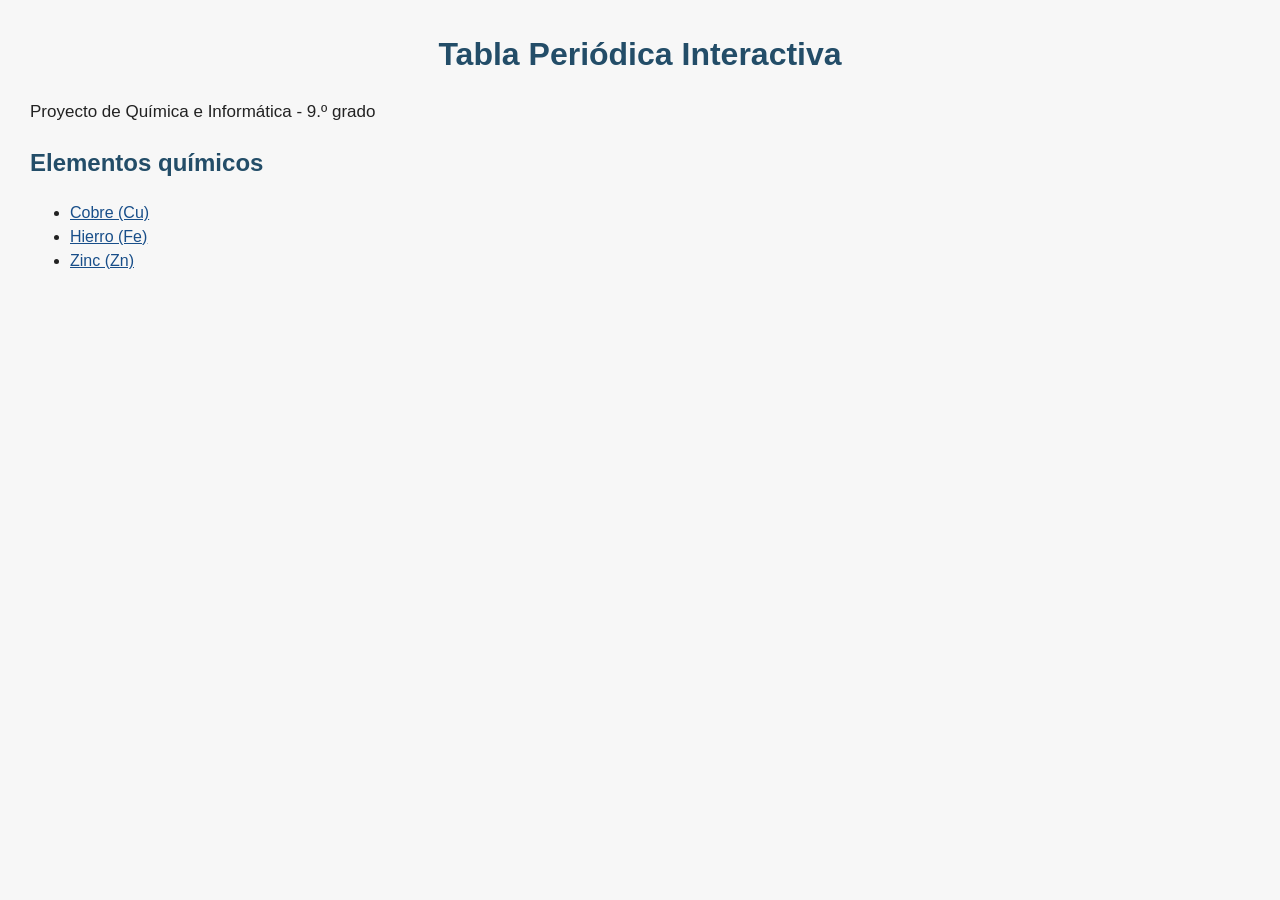
<file: index.html>
<!DOCTYPE html>
<html lang="es">
<head>
    <meta charset="UTF-8">
    <meta name="viewport" content="width=device-width, initial-scale=1.0">
    <title>Tabla Periódica Interactiva</title>
    <link rel="stylesheet" href="estilos.css">
</head>
<body>
    <h1>Tabla Periódica Interactiva</h1>
    <p>Proyecto de Química e Informática - 9.º grado</p>
    <h2>Elementos químicos</h2>
    <ul>
        <li><a href="cobre.html">Cobre (Cu)</a></li>
        <li><a href="hierro.html">Hierro (Fe)</a></li>
        <li><a href="zinc.html">Zinc (Zn)</a></li>
    </ul>
</body>
</html>
</file>
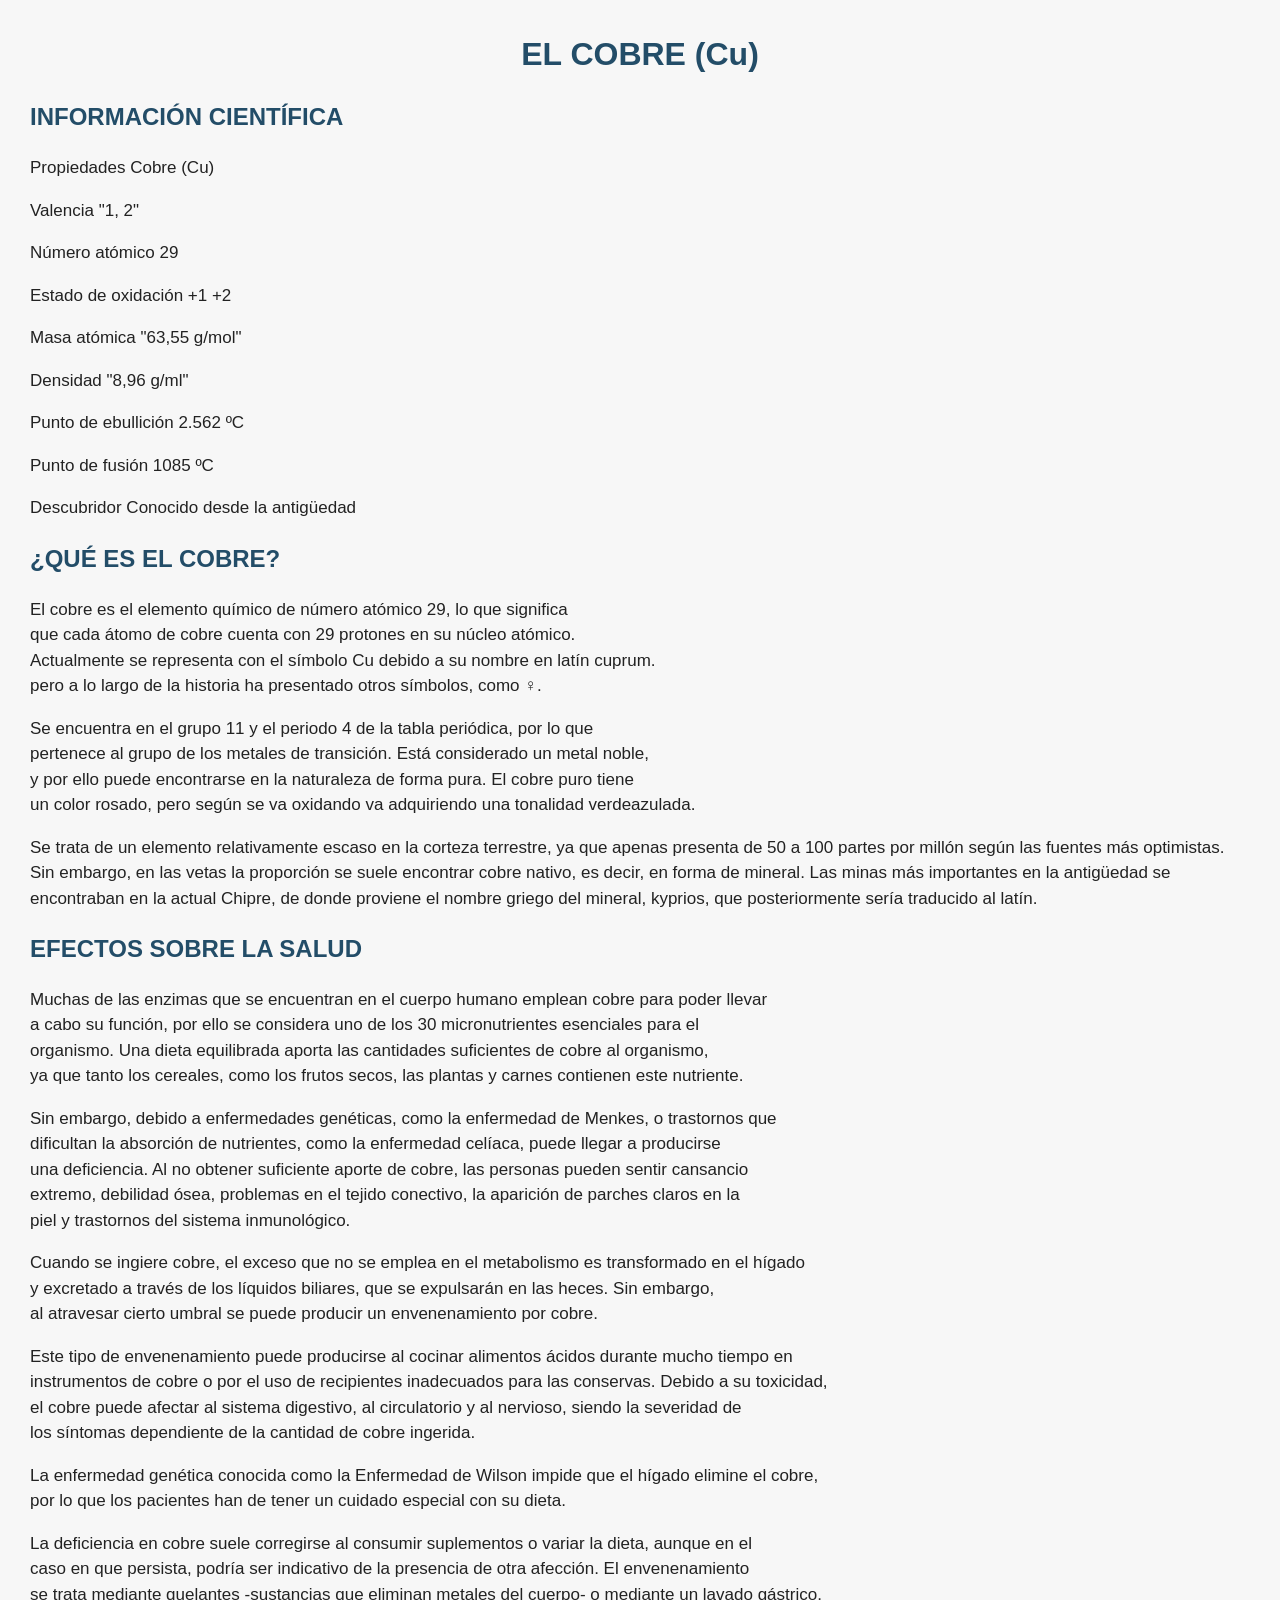
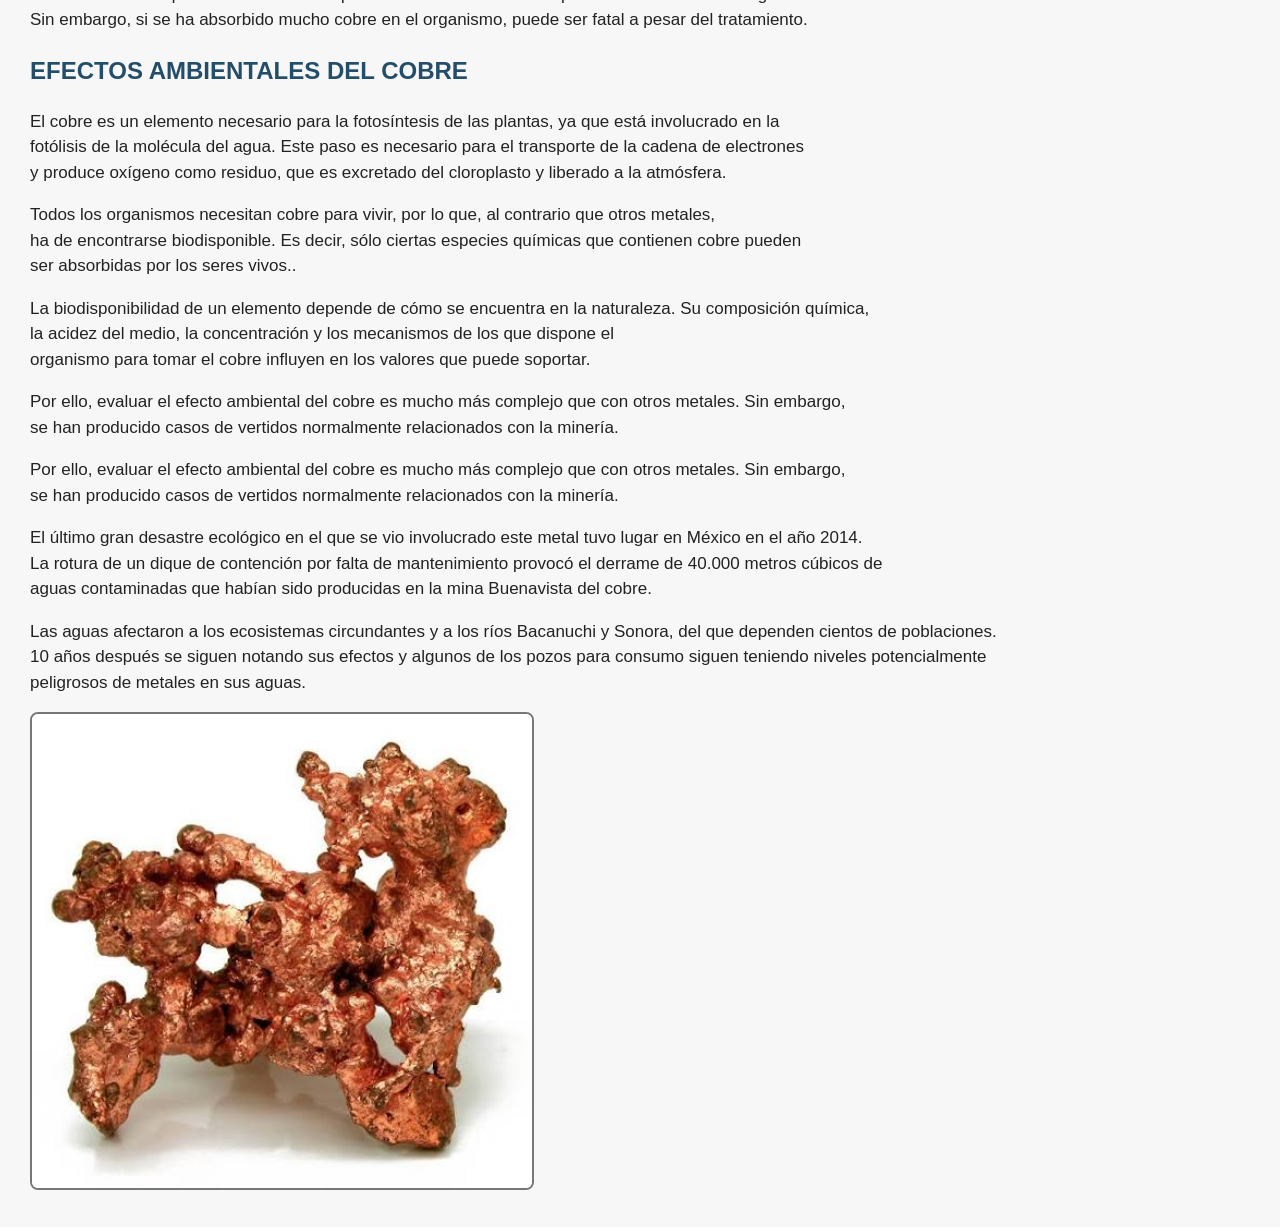
<file: cobre.html>
<!DOCTYPE html>
<html lang="es">
<head>
    <meta charset="UTF-8">
    <meta name="viewport" content="width=device-width, initial-scale=1.0">
    <title>Cobre-tabla periodica</title>
    <link rel="stylesheet" href="estilos.css">
</head>

<body>

    <h1>EL COBRE (Cu)</h1>

    <h2>INFORMACIÓN CIENTÍFICA</h2>

   <p>Propiedades Cobre (Cu)</p>
   <p> Valencia	"1, 2"</p>
   <p>Número atómico 29</p> 
   <p>Estado de oxidación	+1 +2</p>
   <p>Masa atómica	"63,55 g/mol"</p>
   <p>Densidad	"8,96 g/ml"</p>
   <p>Punto de ebullición	2.562 ºC</p>
   <p>Punto de fusión	1085 ºC</p>
   <p>Descubridor Conocido desde la antigüedad</p>
    

    <h2>¿QUÉ ES EL COBRE?</h2>

    <p>El cobre es el elemento químico de número atómico 29, lo que significa<br>
     que cada átomo de cobre cuenta con 29 protones en su núcleo atómico.<br> 
     Actualmente se representa con el símbolo Cu debido a su nombre en latín cuprum.<br>
     pero a lo largo de la historia ha presentado otros símbolos, como ♀.</p>

   <p>Se encuentra en el grupo 11 y el periodo 4 de la tabla periódica, por lo que<br> 
     pertenece al grupo de los metales de transición. Está considerado un metal noble,<br> 
     y por ello puede encontrarse en la naturaleza de forma pura. El cobre puro tiene<br>
     un color rosado, pero según se va oxidando va adquiriendo una tonalidad verdeazulada.</p>

    <p>Se trata de un elemento relativamente escaso en la corteza terrestre, ya que apenas 
     presenta de 50 a 100 partes por millón según las fuentes más optimistas. Sin embargo, 
     en las vetas la proporción se suele encontrar cobre nativo, es decir, en forma de mineral. 
     Las minas más importantes en la antigüedad se encontraban en la actual Chipre, de donde 
     proviene el nombre griego del mineral, kyprios, que posteriormente sería traducido al latín.</p>

    <h2>EFECTOS SOBRE LA SALUD</h2>

    <p>Muchas de las enzimas que se encuentran en el cuerpo humano emplean cobre para poder llevar<br> 
     a cabo su función, por ello se considera uno de los 30 micronutrientes esenciales para el <br>
     organismo. Una dieta equilibrada aporta las cantidades suficientes de cobre al organismo, <br>
     ya que tanto los cereales, como los frutos secos, las plantas y carnes contienen este nutriente.</p>

    <p>Sin embargo, debido a enfermedades genéticas, como la enfermedad de Menkes, o trastornos que <br>
     dificultan la absorción de nutrientes, como la enfermedad celíaca, puede llegar a producirse <br>
     una deficiencia. Al no obtener suficiente aporte de cobre, las personas pueden sentir cansancio <br>
     extremo, debilidad ósea, problemas en el tejido conectivo, la aparición de parches claros en la <br>
     piel y trastornos del sistema inmunológico.</p>

    <p>Cuando se ingiere cobre, el exceso que no se emplea en el metabolismo es transformado en el hígado<br>
     y excretado a través de los líquidos biliares, que se expulsarán en las heces. Sin embargo,<br> 
     al atravesar cierto umbral se puede producir un envenenamiento por cobre.</p>

    <p>Este tipo de envenenamiento puede producirse al cocinar alimentos ácidos durante mucho tiempo en <br> 
     instrumentos de cobre o por el uso de recipientes inadecuados para las conservas. Debido a su toxicidad,<br> 
     el cobre puede afectar al sistema digestivo, al circulatorio y al nervioso, siendo la severidad de <br>
     los síntomas dependiente de la cantidad de cobre ingerida. </p>

    <p>La enfermedad genética conocida como la Enfermedad de Wilson impide que el hígado elimine el cobre,<br> 
     por lo que los pacientes han de tener un cuidado especial con su dieta.</p>

    <p>La deficiencia en cobre suele corregirse al consumir suplementos o variar la dieta, aunque en el<br> 
     caso en que persista, podría ser indicativo de la presencia de otra afección. El envenenamiento <br>
     se trata mediante quelantes -sustancias que eliminan metales del cuerpo- o mediante un lavado gástrico.<br> 
     Sin embargo, si se ha absorbido mucho cobre en el organismo, puede ser fatal a pesar del tratamiento.</p>

    <h2>EFECTOS AMBIENTALES DEL COBRE</h2>

    <p>El cobre es un elemento necesario para la fotosíntesis de las plantas, ya que está involucrado en la <br>
     fotólisis de la molécula del agua. Este paso es necesario para el transporte de la cadena de electrones<br> 
     y produce oxígeno como residuo, que es excretado del cloroplasto y liberado a la atmósfera.</p>

    <p>Todos los organismos necesitan cobre para vivir, por lo que, al contrario que otros metales,<br> 
     ha de encontrarse biodisponible. Es decir, sólo ciertas especies químicas que contienen cobre pueden<br> 
     ser absorbidas por los seres vivos..</p>

    <p>La biodisponibilidad de un elemento depende de cómo se encuentra en la naturaleza. Su composición química,<br> 
     la acidez del medio, la concentración y los mecanismos de los que dispone el <br> 
     organismo para tomar el cobre influyen en los valores que puede soportar.</p>

    <p>Por ello, evaluar el efecto ambiental del cobre es mucho más complejo que con otros metales. Sin embargo,<br> 
     se han producido casos de vertidos normalmente relacionados con la minería.</p>

    <p>Por ello, evaluar el efecto ambiental del cobre es mucho más complejo que con otros metales. Sin embargo,<br> 
     se han producido casos de vertidos normalmente relacionados con la minería.</p>

    <p>El último gran desastre ecológico en el que se vio involucrado este metal tuvo lugar en México en el año 2014.<br> 
     La rotura de un dique de contención por falta de mantenimiento provocó el derrame de 40.000 metros cúbicos de <br>
     aguas contaminadas que habían sido producidas en la mina Buenavista del cobre.</p>

    <p>Las aguas afectaron a los ecosistemas circundantes y a los ríos Bacanuchi y Sonora, del que dependen cientos de poblaciones.<br> 
     10 años después se siguen notando sus efectos y algunos de los pozos para consumo siguen teniendo niveles potencialmente<br> 
     peligrosos de metales en sus aguas.</p>

    <img src="COBRE IMAGEN.jpg" alt="IMAGEN DEL COBRE" width="500">

</body>
</html>
</file>
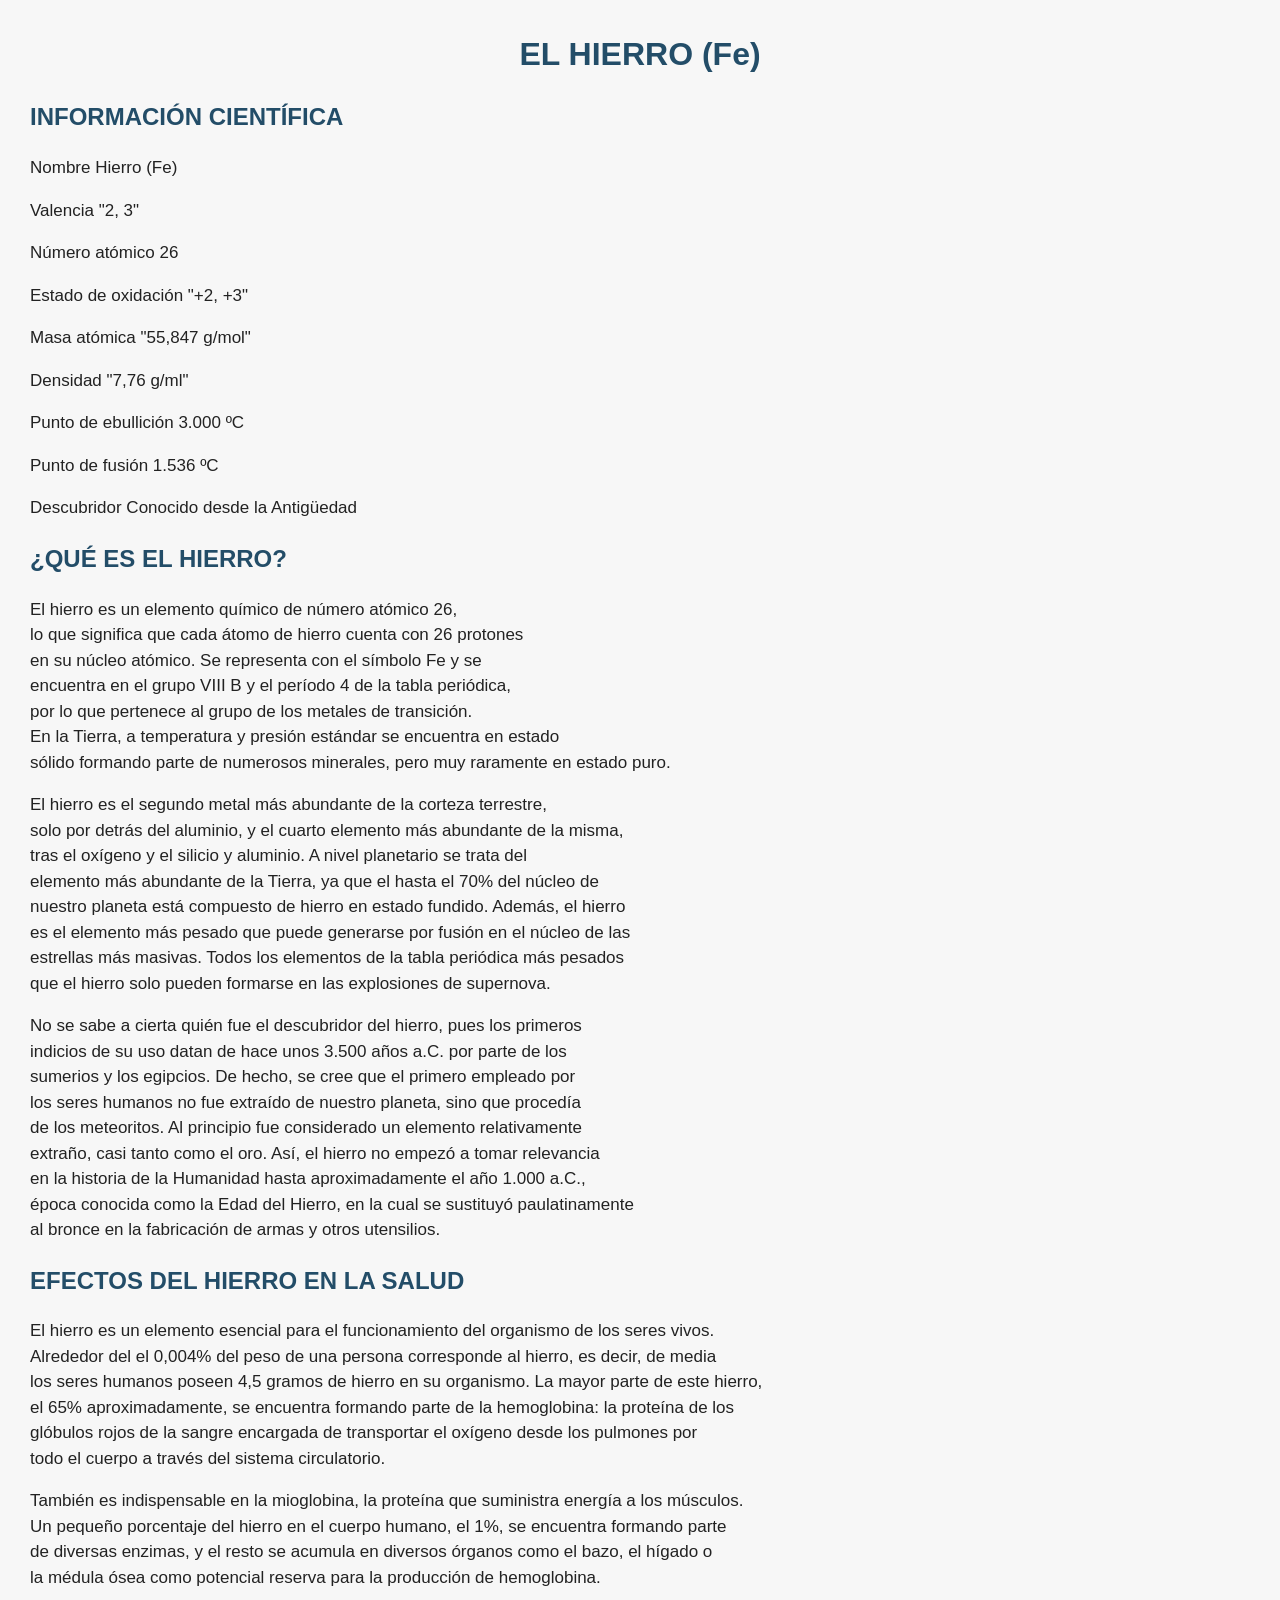
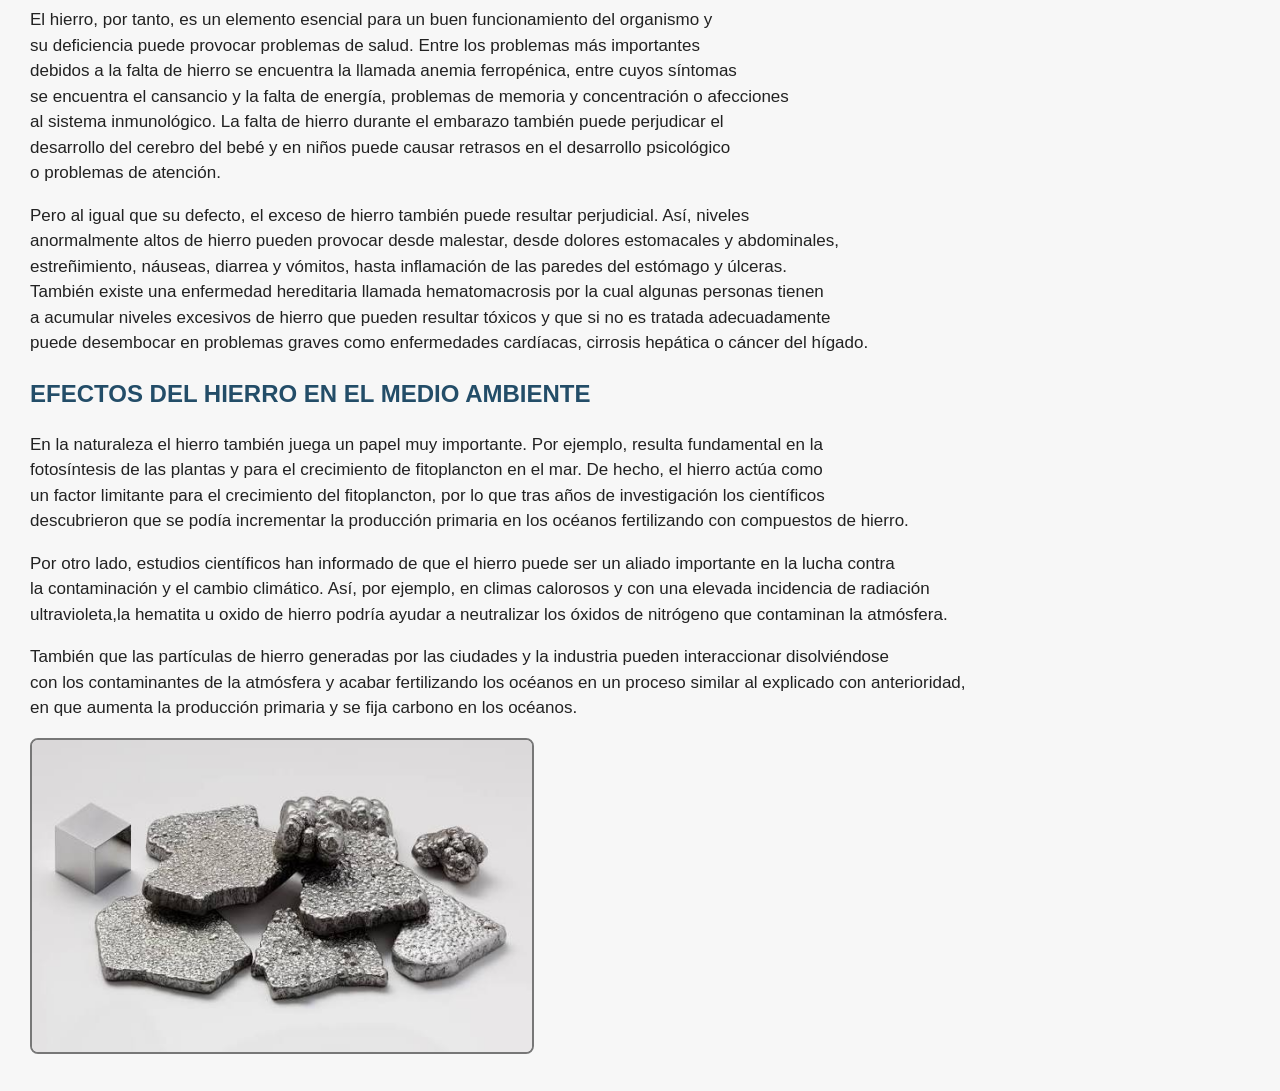
<file: hierro.html>
<!DOCTYPE html>
<html lang="es">
<head>
    <meta charset="UTF-8">
    <meta name="viewport" content="width=device-width, initial-scale=1.0">
    <title>Hierro-tabla periodica</title>
    <link rel="stylesheet" href="estilos.css">
</head>

<body>

    <h1>EL HIERRO (Fe)</h1>

    <h2>INFORMACIÓN CIENTÍFICA</h2>

    <p>Nombre	Hierro (Fe)</p>
    <p>Valencia	"2, 3"</p>
    <p>Número atómico	26</p>
    <p>Estado de oxidación	"+2, +3"</p>
    <p>Masa atómica	"55,847 g/mol"</p>
    <p>Densidad	"7,76 g/ml"</p>
    <p>Punto de ebullición	3.000 ºC</p>
    <p>Punto de fusión 1.536 ºC</p>
    <p>Descubridor	Conocido desde la Antigüedad</p>

    <h2>¿QUÉ ES EL HIERRO?</h2>

    <p>El hierro es un elemento químico de número atómico 26,<br>
     lo que significa que cada átomo de hierro cuenta con 26 protones<br>
     en su núcleo atómico. Se representa con el símbolo Fe y se<br>
     encuentra en el grupo VIII B y el período 4 de la tabla periódica,<br>
     por lo que pertenece al grupo de los metales de transición.<br>
     En la Tierra, a temperatura y presión estándar se encuentra en estado<br>
     sólido formando parte de numerosos minerales, pero muy raramente en estado puro.</p>

   <p>El hierro es el segundo metal más abundante de la corteza terrestre,<br> 
    solo por detrás del aluminio, y el cuarto elemento más abundante de la misma,<br> 
    tras el oxígeno y el silicio y aluminio. A nivel planetario se trata del<br>
    elemento más abundante de la Tierra, ya que el hasta el 70% del núcleo de <br>
    nuestro planeta está compuesto de hierro en estado fundido. Además, el hierro <br>
    es el elemento más pesado que puede generarse por fusión en el núcleo de las <br>
    estrellas más masivas. Todos los elementos de la tabla periódica más pesados <br>
    que el hierro solo pueden formarse en las explosiones de supernova.</p>

    <p>No se sabe a cierta quién fue el descubridor del hierro, pues los primeros<br>
    indicios de su uso datan de hace unos 3.500 años a.C. por parte de los <br>
    sumerios y los egipcios. De hecho, se cree que el primero empleado por <br>
    los seres humanos no fue extraído de nuestro planeta, sino que procedía <br>
    de los meteoritos. Al principio fue considerado un elemento relativamente <br>
    extraño, casi tanto como el oro. Así, el hierro no empezó a tomar relevancia <br>
    en la historia de la Humanidad hasta aproximadamente el año 1.000 a.C., <br>
    época conocida como la Edad del Hierro, en la cual se sustituyó paulatinamente <br>
    al bronce en la fabricación de armas y otros utensilios.</p>

    <h2>EFECTOS DEL HIERRO EN LA SALUD</h2>

    <p>El hierro es un elemento esencial para el funcionamiento del organismo de los seres vivos.<br>
    Alrededor del el 0,004% del peso de una persona corresponde al hierro, es decir, de media<br>
    los seres humanos poseen 4,5 gramos de hierro en su organismo. La mayor parte de este hierro, <br>
    el 65% aproximadamente, se encuentra formando parte de la hemoglobina: la proteína de los <br>
    glóbulos rojos de la sangre encargada de transportar el oxígeno desde los pulmones por<br> 
    todo el cuerpo a través del sistema circulatorio.</p>

    <p>También es indispensable en la mioglobina, la proteína que suministra energía a los músculos.<br> 
    Un pequeño porcentaje del hierro en el cuerpo humano, el 1%, se encuentra formando parte <br>
    de diversas enzimas, y el resto se acumula en diversos órganos como el bazo, el hígado o <br>
    la médula ósea como potencial reserva para la producción de hemoglobina.</p>

    <p>El hierro, por tanto, es un elemento esencial para un buen funcionamiento del organismo y <br>
    su deficiencia puede provocar problemas de salud. Entre los problemas más importantes <br>
    debidos a la falta de hierro se encuentra la llamada anemia ferropénica, entre cuyos síntomas <br> 
    se encuentra el cansancio y la falta de energía, problemas de memoria y concentración o afecciones <br> 
    al sistema inmunológico. La falta de hierro durante el embarazo también puede perjudicar el <br> 
    desarrollo del cerebro del bebé y en niños puede causar retrasos en el desarrollo psicológico <br> 
    o problemas de atención.</p>

    <p>Pero al igual que su defecto, el exceso de hierro también puede resultar perjudicial. Así, niveles <br>
    anormalmente altos de hierro pueden provocar desde malestar, desde dolores estomacales y abdominales,<br>
    estreñimiento, náuseas, diarrea y vómitos, hasta inflamación de las paredes del estómago y úlceras. <br>
    También existe una enfermedad hereditaria llamada hematomacrosis por la cual algunas personas tienen <br>
    a acumular niveles excesivos de hierro que pueden resultar tóxicos y que si no es tratada adecuadamente<br> 
    puede desembocar en problemas graves como enfermedades cardíacas, cirrosis hepática o cáncer del hígado. </p>

    <h2>EFECTOS DEL HIERRO EN EL MEDIO AMBIENTE</h2>

    <p>En la naturaleza el hierro también juega un papel muy importante. Por ejemplo, resulta fundamental en la <br> 
    fotosíntesis de las plantas y para el crecimiento de fitoplancton en el mar. De hecho, el hierro actúa como <br>  
    un factor limitante para el crecimiento del fitoplancton, por lo que tras años de investigación los científicos <br>  
    descubrieron que se podía incrementar la producción primaria en los océanos fertilizando con compuestos de hierro.</p>

    <p>Por otro lado, estudios científicos han informado de que el hierro puede ser un aliado importante en la lucha contra <br>  
    la contaminación y el cambio climático. Así, por ejemplo, en climas calorosos y con una elevada incidencia de radiación <br> 
    ultravioleta,la hematita u oxido de hierro podría ayudar a neutralizar los óxidos de nitrógeno que contaminan la atmósfera.</p>

    <p>También que las partículas de hierro generadas por las ciudades y la industria pueden interaccionar disolviéndose <br> 
    con los contaminantes de la atmósfera y acabar fertilizando los océanos en un proceso similar al explicado con anterioridad,<br>  
    en que aumenta la producción primaria y se fija carbono en los océanos.</p>

    <img src="HIERRO IMAGEN.jpg" alt="IMAGEN DEL HIERRO" width="500">

</body>
</html>
</file>
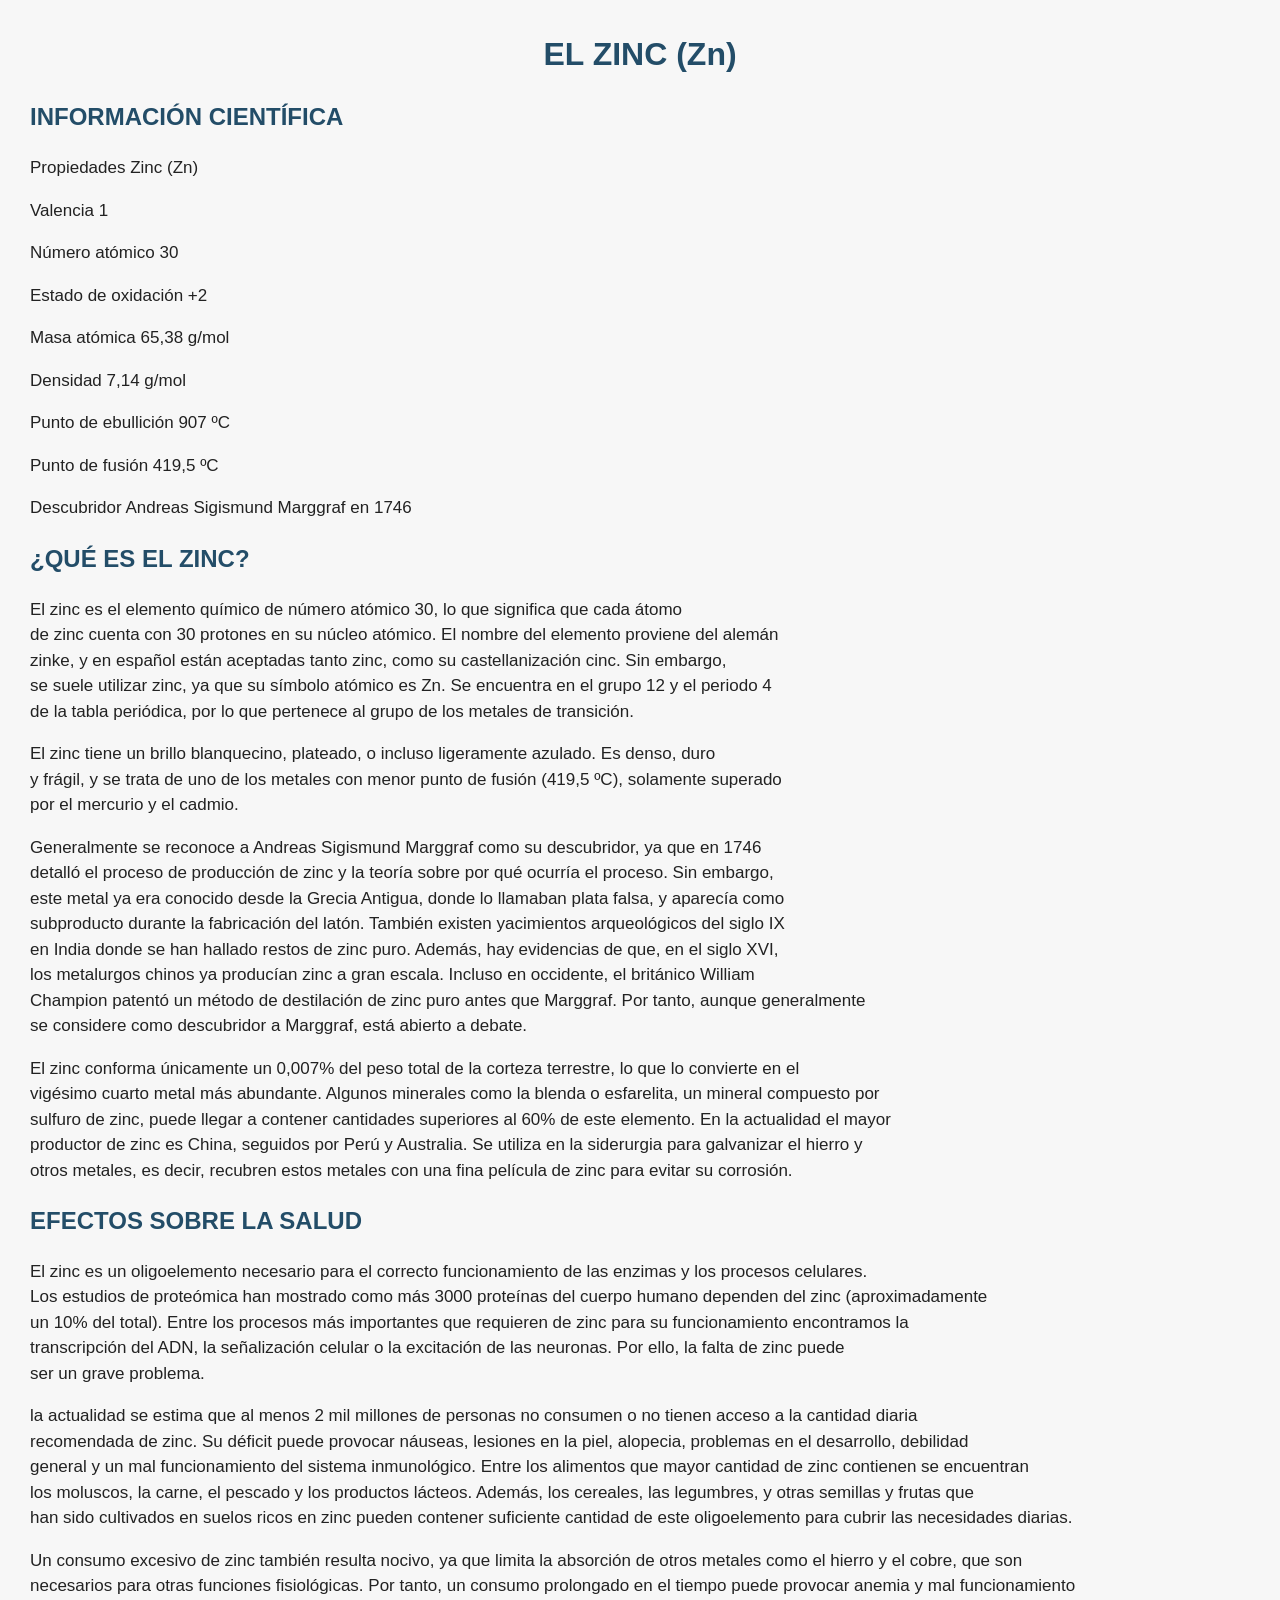
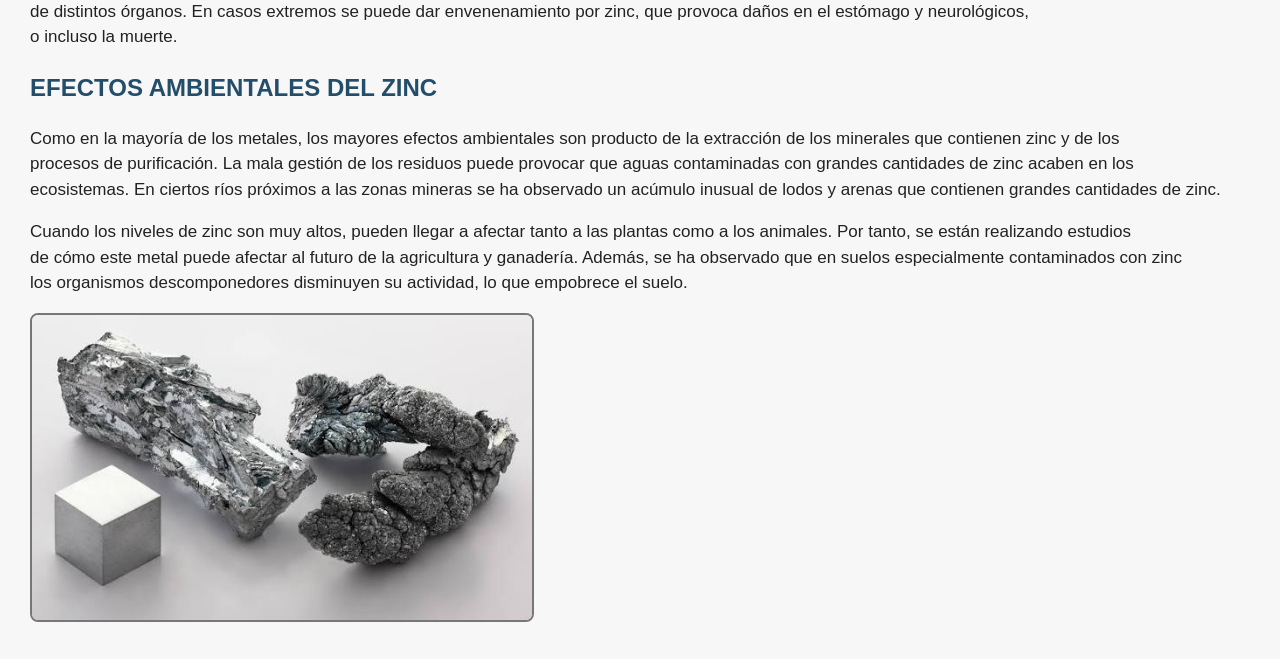
<file: zinc.html>
<!DOCTYPE html>
<html lang="es">
<head>
    <meta charset="UTF-8">
    <meta name="viewport" content="width=device-width, initial-scale=1.0">
    <title>Zinc periodica</title>
    <link rel="stylesheet" href="estilos.css">
</head>

<body>

    <h1>EL ZINC (Zn)</h1>

    <h2>INFORMACIÓN CIENTÍFICA</h2>

   <p>Propiedades Zinc (Zn)</p>
   <p> Valencia	1</p>
   <p>Número atómico 30</p> 
   <p>Estado de oxidación	+2</p>
   <p>Masa atómica	65,38 g/mol</p>
   <p>Densidad	7,14 g/mol</p>
   <p>Punto de ebullición	907 ºC</p>
   <p>Punto de fusión	419,5 ºC</p>
   <p>Descubridor Andreas Sigismund Marggraf en 1746</p>
    

    <h2>¿QUÉ ES EL ZINC?</h2>

    <p>El zinc es el elemento químico de número atómico 30, lo que significa que cada átomo<br> 
    de zinc cuenta con 30 protones en su núcleo atómico. El nombre del elemento proviene del alemán<br>
    zinke, y en español están aceptadas tanto zinc, como su castellanización cinc. Sin embargo,<br> 
    se suele utilizar zinc, ya que su símbolo atómico es Zn. Se encuentra en el grupo 12 y el periodo 4<br> 
    de la tabla periódica, por lo que pertenece al grupo de los metales de transición.</p>

   <p>El zinc tiene un brillo blanquecino, plateado, o incluso ligeramente azulado. Es denso, duro<br> 
    y frágil, y se trata de uno de los metales con menor punto de fusión (419,5 ºC), solamente superado<br> 
    por el mercurio y el cadmio.</p>

    <p>Generalmente se reconoce a Andreas Sigismund Marggraf como su descubridor, ya que en 1746<br>
    detalló el proceso de producción de zinc y la teoría sobre por qué ocurría el proceso. Sin embargo,<br> 
    este metal ya era conocido desde la Grecia Antigua, donde lo llamaban plata falsa, y aparecía como <br>
    subproducto durante la fabricación del latón. También existen yacimientos arqueológicos del siglo IX <br>
    en India donde se han hallado restos de zinc puro. Además, hay evidencias de que, en el siglo XVI, <br>
    los metalurgos chinos ya producían zinc a gran escala. Incluso en occidente, el británico William <br>
    Champion patentó un método de destilación de zinc puro antes que Marggraf. Por tanto, aunque generalmente <br>
    se considere como descubridor a Marggraf, está abierto a debate.</p>

    <p>El zinc conforma únicamente un 0,007% del peso total de la corteza terrestre, lo que lo convierte en el<br> 
    vigésimo cuarto metal más abundante. Algunos minerales como la blenda o esfarelita, un mineral compuesto por <br>
    sulfuro de zinc, puede llegar a contener cantidades superiores al 60% de este elemento. En la actualidad el mayor<br> 
    productor de zinc es China, seguidos por Perú y Australia. Se utiliza en la siderurgia para galvanizar el hierro y<br> 
    otros metales, es decir, recubren estos metales con una fina película de zinc para evitar su corrosión.</p>

    <h2>EFECTOS SOBRE LA SALUD</h2>

    <p>El zinc es un oligoelemento necesario para el correcto funcionamiento de las enzimas y los procesos celulares.<br> 
    Los estudios de proteómica han mostrado como más 3000 proteínas del cuerpo humano dependen del zinc (aproximadamente <br>
    un 10% del total). Entre los procesos más importantes que requieren de zinc para su funcionamiento encontramos la <br>
    transcripción del ADN, la señalización celular o la excitación de las neuronas. Por ello, la falta de zinc puede  <br>
    ser un grave problema.</p>

    <p>la actualidad se estima que al menos 2 mil millones de personas no consumen o no tienen acceso a la cantidad diaria <br>
    recomendada de zinc. Su déficit puede provocar náuseas, lesiones en la piel, alopecia, problemas en el desarrollo, debilidad <br>
    general y un mal funcionamiento del sistema inmunológico. Entre los alimentos que mayor cantidad de zinc contienen se encuentran <br> 
    los moluscos, la carne, el pescado y los productos lácteos. Además, los cereales, las legumbres, y otras semillas y frutas que <br>
    han sido cultivados en suelos ricos en zinc pueden contener suficiente cantidad de este oligoelemento para cubrir las necesidades diarias.</p>

    <p>Un consumo excesivo de zinc también resulta nocivo, ya que limita la absorción de otros metales como el hierro y el cobre, que son <br>
    necesarios para otras funciones fisiológicas. Por tanto, un consumo prolongado en el tiempo puede provocar anemia y mal funcionamiento <br>
    de distintos órganos. En casos extremos se puede dar envenenamiento por zinc, que provoca daños en el estómago y neurológicos, <br>
    o incluso la muerte.</p>

    <h2>EFECTOS AMBIENTALES DEL ZINC</h2>

    <p>Como en la mayoría de los metales, los mayores efectos ambientales son producto de la extracción de los minerales que contienen zinc y de los <br>
    procesos de purificación. La mala gestión de los residuos puede provocar que aguas contaminadas con grandes cantidades de zinc acaben en los <br>
    ecosistemas. En ciertos ríos próximos a las zonas mineras se ha observado un acúmulo inusual de lodos y arenas que contienen grandes cantidades de zinc.</p>

    <p>Cuando los niveles de zinc son muy altos, pueden llegar a afectar tanto a las plantas como a los animales. Por tanto, se están realizando estudios <br>
    de cómo este metal puede afectar al futuro de la agricultura y ganadería. Además, se ha observado que en suelos especialmente contaminados con zinc <br>
    los organismos descomponedores disminuyen su actividad, lo que empobrece el suelo.</p>

    <img src="ZINC IMGEN.jpg" alt="IMAGEN DEL ZINC" width="500">

</body>
</html>
</file>
<file: estilos.css>
/* Estilos sencillos compartidos por las tres páginas */
body {
    background-color: #f7f7f7;
    color: #222;
    font-family: Arial, sans-serif;
    margin: 30px;
    line-height: 1.5;
}

h1 {
    color: #234d68;
    text-align: center;
}

h2 {
    color: #234d68;
}

p {
    font-size: 17px;
}

img {
    max-width: 100%;
    height: auto;
    border: 2px solid #777;
    border-radius: 8px;
}

a {
    color: #184e89;
}
</file>
